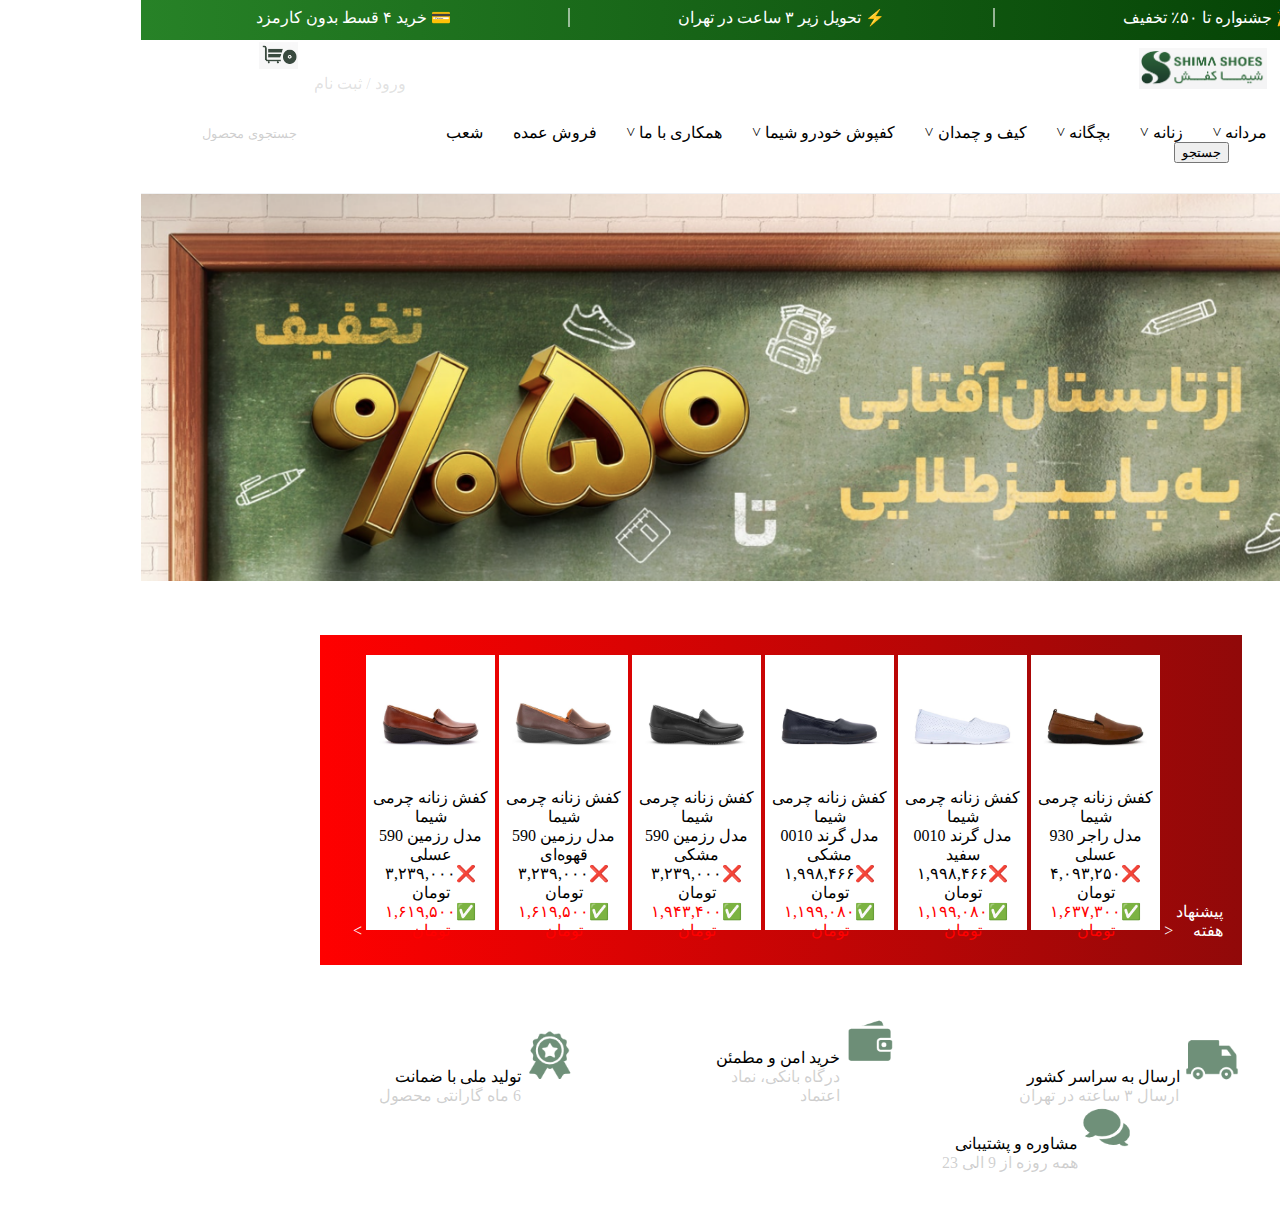
<file: P1/index.html>
<!DOCTYPE html>
<html lang="en">

<head>
    <meta charset="UTF-8">
    <meta name="viewport" content="width=device-width, initial-scale=1.0">
    <title>P1</title>
    <link rel="stylesheet" href="./css/style.css">
</head>

<body dir="rtl">
    <div class="l1">
        <div class="d1">🎉​​​​​​​ جشنواره تا ۵۰٪ تخفیف</div>
        <div class="d2">⚡​​​​​​​ تحویل زیر ۳ ساعت در تهران​​​​​​​</div>
        <div class="d1">💳​​​​​​​ خرید ۴ قسط بدون کارمزد</div>
    </div>

    <div class="home"><a href="/home.html">خانه🏠</a></div>

    <img class="i1" src="./photo/1.png"></img>
    <div class="d3">ورود / ثبت نام</div>
    <img class="i2" src="./photo/2.png">


    <div class="d4">مردانه &#709;</div>
    <div class="d5">زنانه &#709;</div>
    <div class="d5">بچگانه &#709;</div>
    <div class="d5">کیف و چمدان &#709;</div>
    <div class="d5">کفپوش خودرو شیما &#709;</div>
    <div class="d5">همکاری با ما &#709;</div>
    <div class="d5">فروش عمده</div>
    <div class="d5">شعب</div>

    <form action="/action_page.php">
        <input type="text" class="text" name="fname" value="جستجوی محصول"><br>
    </form>
    <input type="submit" class="submit" value="جستجو">


    <img class="i3" src="./photo/3.png">


    <div class="l2">
        <div class="d6">پیشنهاد هفته</div>

        <div class="d7">&lt;</div>

        <div class="d8">
            <img class="i4" src="./photo/4.png">
            <div class="d10">کفش زنانه چرمی شیما</div>
            <div class="d10">مدل راجر 930 عسلی</div>
            <div class="d10">❌۴,۰۹۳,۲۵۰ تومان</div>
            <div class="d11">✅۱,۶۳۷,۳۰۰ تومان</div>
        </div>

        <div class="d8"><img class="i4" src="./photo/5.png">
            <div class="d10">کفش زنانه چرمی شیما</div>
            <div class="d10">مدل گرند 0010 سفید</div>
            <div class="d10">❌۱,۹۹۸,۴۶۶ تومان</div>
            <div class="d11">✅۱,۱۹۹,۰۸۰ تومان</div>
        </div>

        <div class="d8"><img class="i4" src="./photo/6.png">
            <div class="d10">کفش زنانه چرمی شیما</div>
            <div class="d10">مدل گرند 0010 مشکی</div>
            <div class="d10">❌۱,۹۹۸,۴۶۶ تومان</div>
            <div class="d11">✅۱,۱۹۹,۰۸۰ تومان</div>
        </div>

        <div class="d8"><img class="i4" src="./photo/7.png">
            <div class="d10">کفش زنانه چرمی شیما</div>
            <div class="d10">مدل رزمین 590 مشکی</div>
            <div class="d10">❌۳,۲۳۹,۰۰۰ تومان</div>
            <div class="d11">✅۱,۹۴۳,۴۰۰ تومان</div>
        </div>

        <div class="d8"><img class="i4" src="./photo/8.png">
            <div class="d10">کفش زنانه چرمی شیما</div>
            <div class="d10">مدل رزمین 590 قهوه‌ای</div>
            <div class="d10">❌۳,۲۳۹,۰۰۰ تومان</div>
            <div class="d11">✅۱,۶۱۹,۵۰۰ تومان</div>
        </div>

        <div class="d8"><img class="i4" src="./photo/9.png">
            <div class="d10">کفش زنانه چرمی شیما</div>
            <div class="d10">مدل رزمین 590 عسلی</div>
            <div class="d10">❌۳,۲۳۹,۰۰۰ تومان</div>
            <div class="d11">✅۱,۶۱۹,۵۰۰ تومان</div>
        </div>

        <div class="d9">&gt;</div>
    </div>


    <div class="l3">
        <div><img class="i5" src="./photo/10.png">
            <div class="d13">ارسال به سراسر کشور</div>
            <div class="d14">ارسال ۳ ساعته در تهران</div>
        </div>
        <div class="d12"><img class="i5" src="./photo/11.png">
            <div class="d13">خرید امن و مطمئن</div>
            <div class="d14">درگاه بانکی، نماد اعتماد</div>
        </div>
        <div class="d12"><img class="i5" src="./photo/12.png">
            <div class="d13">تولید ملی با ضمانت</div>
            <div class="d14">6 ماه گارانتی محصول</div>
        </div>
        <div class="d12"><img class="i5" src="./photo/13.png">
            <div class="d13">مشاوره و پشتیبانی</div>
            <div class="d14">همه روزه از 9 الی 23</div>
        </div>
    </div>


</body>

</html>
</file>
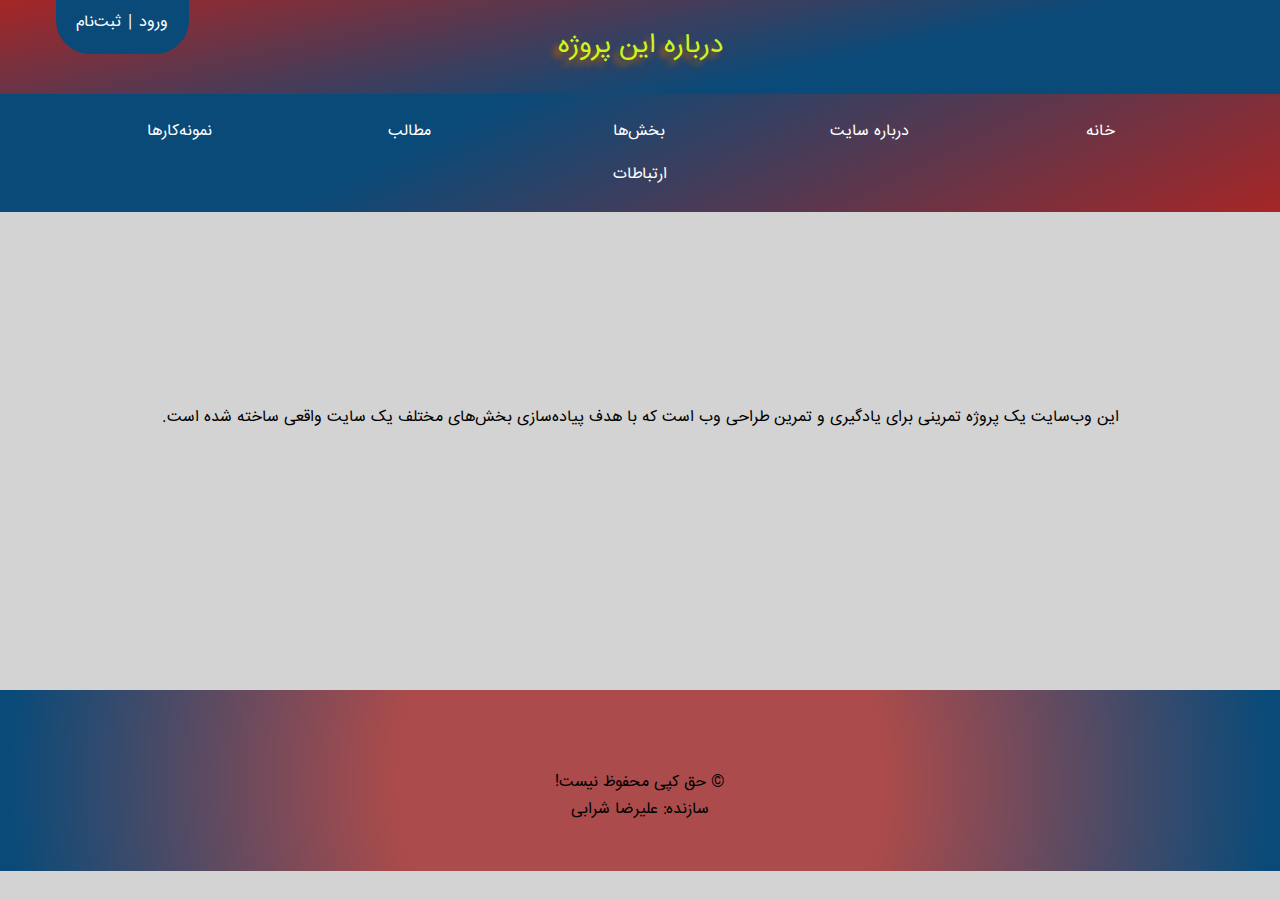
<file: about.html>
<!DOCTYPE html>
<html lang="en">

<head>
    <meta charset="UTF-8">
    <meta name="viewport" content="width=device-width, initial-scale=1.0">
    <title>About</title>
    <link rel="stylesheet" href="./css/style.css">
</head>

<body dir="rtl">
    <div class="header">درباره این پروژه</div>

    <div class="login">
        <a href="./login.html">ورود</a>
        |
        <a href="./register.html">ثبت‌نام</a>
    </div>

    <div class="nav">
        <div class="menu"><a id="home" href="./home.html">خانه</a></div>

        <div class="menu">
            درباره سایت
            <ul>
                <li><a href="./about.html">درباره این پروژه</a></li>
                <li><a href="./target.html">هدف تارنما</a></li>
                <li><a href="./technology.html">تکنولوژی‌ها</a></li>
            </ul>
        </div>

        <div class="menu">
            بخش‌ها
            <ul>
                <li><a href="#">صفحه نمونه</a></li>
                <li><a href="#">گالری تصاویر</a></li>
                <li><a href="#">فرم‌ها</a></li>
                <li><a href="#">جداول</a></li>
            </ul>
        </div>

        <div class="menu">
            مطالب
            <ul>
                <li><a href="#">مقالات کوتاه</a></li>
                <li><a href="#">نوشته های تمرینی</a></li>
                <li><a href="#">آموزش‌ها</a></li>
                <li><a href="#">یادداشت‌ها</a></li>
            </ul>
        </div>

        <div class="menu">
            نمونه‌کارها
            <ul>
                <li><a href="./P1/index.html">پروژه تمرینی 1</a></li>
                <li><a href="./P2/index.html">پروژه تمرینی 2</a></li>
                <li><a href="#">طراحی رابط کاربری</a></li>
                <li><a href="#">صفحات آزمایشی</a></li>
            </ul>
        </div>

        <div class="menu">
            ارتباطات
            <ul>
                <li class="menu">
                    تماس 📞
                    <ul>
                        <li>همراه: 09123456789</li>
                        <li>ثابت: 08134567891</li>
                    </ul>
                </li>

                <li class="menu">
                    ایمیل 📧
                    <ul>
                        <li>abcd@gmail.com</li>
                    </ul>
                </li>

                <li><a href="https://maps.app.goo.gl/wD7mkiijvMkFX5Zx5">نقشه 📍</a></li>

                <li class="menu">
                    شبکه های اجتماعی
                    <ul>
                        <li dir="ltr">
                            <a href="#"><img src="./css/photos/Telegram_logo.png" width="35px" height="35px"></a>
                            <a href="#"><img src="./css/photos/WhatsApp-logo.png" width="35px" height="35px"></a>
                            <a href="#"><img src="./css/photos/Instagram-logo.png" width="35px" height="35px"></a>
                        </li>
                    </ul>
                </li>
            </ul>
        </div>
    </div>

    <div class="content1">این وب‌سایت یک پروژه تمرینی برای یادگیری و تمرین طراحی وب است که با هدف پیاده‌سازی بخش‌های
        مختلف یک سایت واقعی ساخته شده است.</div>

    <div class="footer">
        <div>© حق کپی محفوظ نیست!</div>
        <div>سازنده: علیرضا شرابی</div>
    </div>

</body>

</html>
</file>
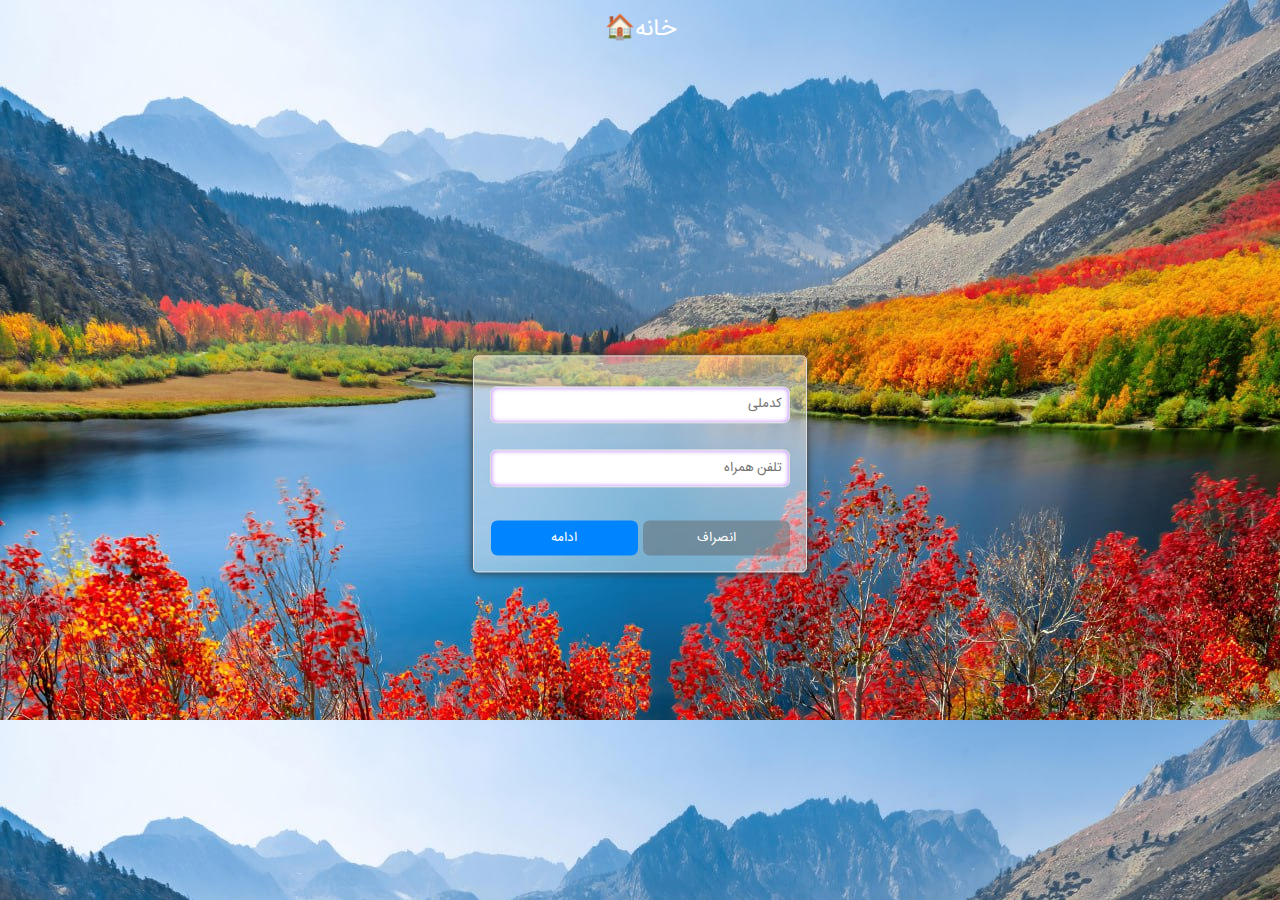
<file: forget.html>
<!DOCTYPE html>
<html lang="en">

<head>
    <meta charset="UTF-8">
    <meta name="viewport" content="width=device-width, initial-scale=1.0">
    <title>Forget</title>
    <link rel="stylesheet" href="./css/login.css">
</head>

<body dir="rtl">
    <div class="home"><a href="./home.html">خانه🏠</a></div>

    <div class="login">
        <div>
            <input type="number" placeholder="کدملی">
        </div>

        <div class="mobile">
            <input type="number" placeholder="تلفن همراه">
            <div>لطفا شماره همراهی وارد کنید که متعلق به کدملی وارد شده باشد.</div>
        </div>

        <div class="forget1" dir="ltr">
            <button>
                <a href="#">ادامه</a>
            </button>
            <button>
                <a href="./login.html">انصراف</a>
            </button>
        </div>
    </div>
</body>

</html>
</file>
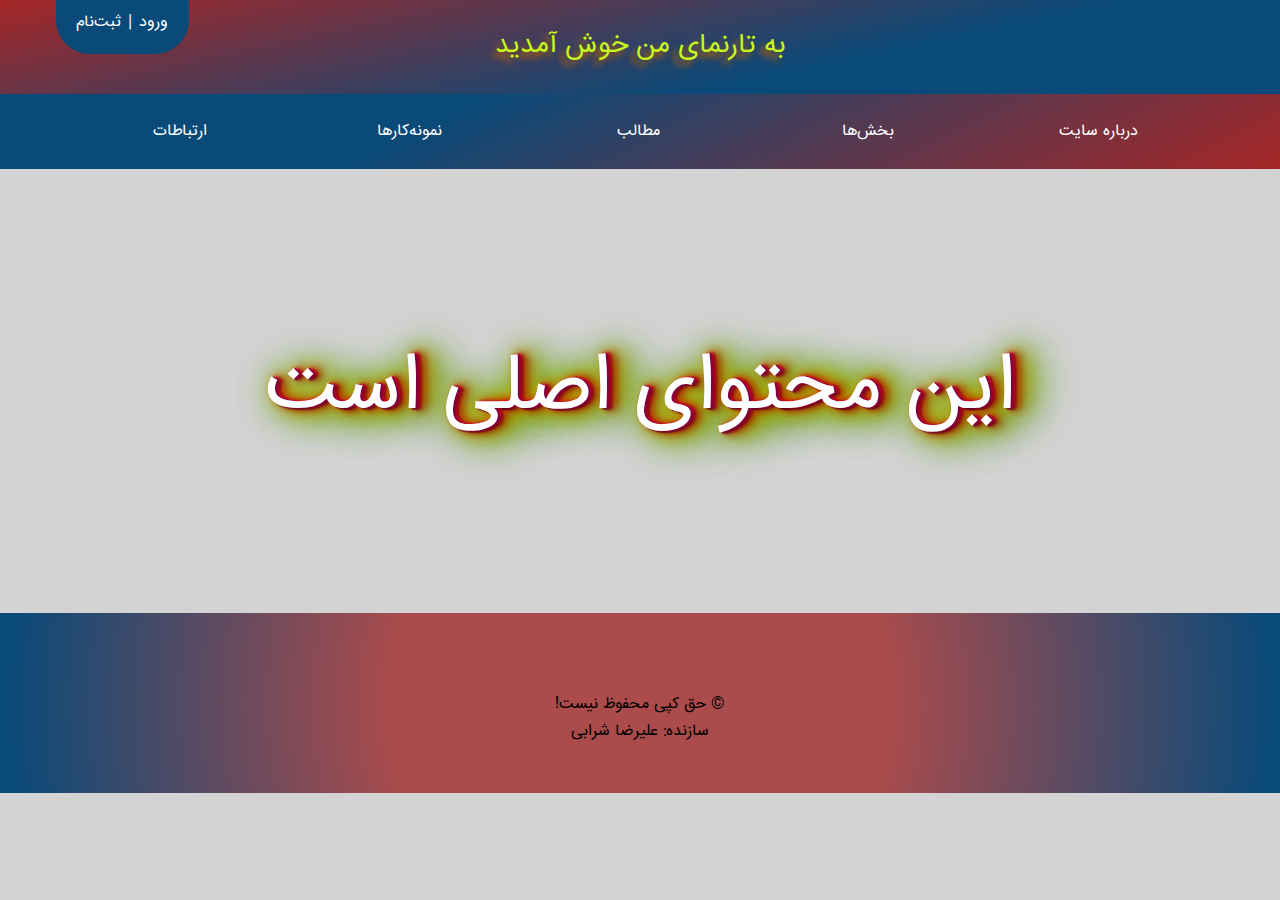
<file: home.html>
<!DOCTYPE html>
<html lang="en">

<head>
    <meta charset="UTF-8">
    <meta name="viewport" content="width=device-width, initial-scale=1.0">
    <title>Home</title>
    <link rel="stylesheet" href="./css/style.css">
</head>

<body dir="rtl">
    <div class="header">به تارنمای من خوش آمدید</div>

    <div class="login">
        <a href="./login.html">ورود</a>
        |
        <a href="./register.html">ثبت‌نام</a>
    </div>

    <div class="nav">
        <div class="menu">
            درباره سایت
            <ul>
                <li><a href="./about.html">درباره این پروژه</a></li>
                <li><a href="./target.html">هدف تارنما</a></li>
                <li><a href="./technology.html">تکنولوژی‌ها</a></li>
            </ul>
        </div>

        <div class="menu">
            بخش‌ها
            <ul>
                <li><a href="#">صفحه نمونه</a></li>
                <li><a href="#">گالری تصاویر</a></li>
                <li><a href="#">فرم‌ها</a></li>
                <li><a href="#">جداول</a></li>
            </ul>
        </div>

        <div class="menu">
            مطالب
            <ul>
                <li><a href="#">مقالات کوتاه</a></li>
                <li><a href="#">نوشته های تمرینی</a></li>
                <li><a href="#">آموزش‌ها</a></li>
                <li><a href="#">یادداشت‌ها</a></li>
            </ul>
        </div>

        <div class="menu">
            نمونه‌کارها
            <ul>
                <li><a href="./P1/index.html">پروژه تمرینی 1</a></li>
                <li><a href="./P2/index.html">پروژه تمرینی 2</a></li>
                <li><a href="#">طراحی رابط کاربری</a></li>
                <li><a href="#">صفحات آزمایشی</a></li>
            </ul>
        </div>

        <div class="menu">
            ارتباطات
            <ul>
                <li class="menu">
                    تماس 📞
                    <ul>
                        <li>همراه: 09123456789</li>
                        <li>ثابت: 08134567891</li>
                    </ul>
                </li>

                <li class="menu">
                    ایمیل 📧
                    <ul>
                        <li>abcd@gmail.com</li>
                    </ul>
                </li>

                <li><a href="https://maps.app.goo.gl/wD7mkiijvMkFX5Zx5">نقشه 📍</a></li>

                <li class="menu">
                    شبکه های اجتماعی
                    <ul>
                        <li dir="ltr">
                            <a href="#"><img src="./css/photos/Telegram_logo.png" width="35px" height="35px"></a>
                            <a href="#"><img src="./css/photos/WhatsApp-logo.png" width="35px" height="35px"></a>
                            <a href="#"><img src="./css/photos/Instagram-logo.png" width="35px" height="35px"></a>
                        </li>
                    </ul>
                </li>
            </ul>
        </div>
    </div>

    <div class="content">این محتوای اصلی است</div>

    <div class="footer">
        <div>© حق کپی محفوظ نیست!</div>
        <div>سازنده: علیرضا شرابی</div>
    </div>

</body>

</html>
</file>
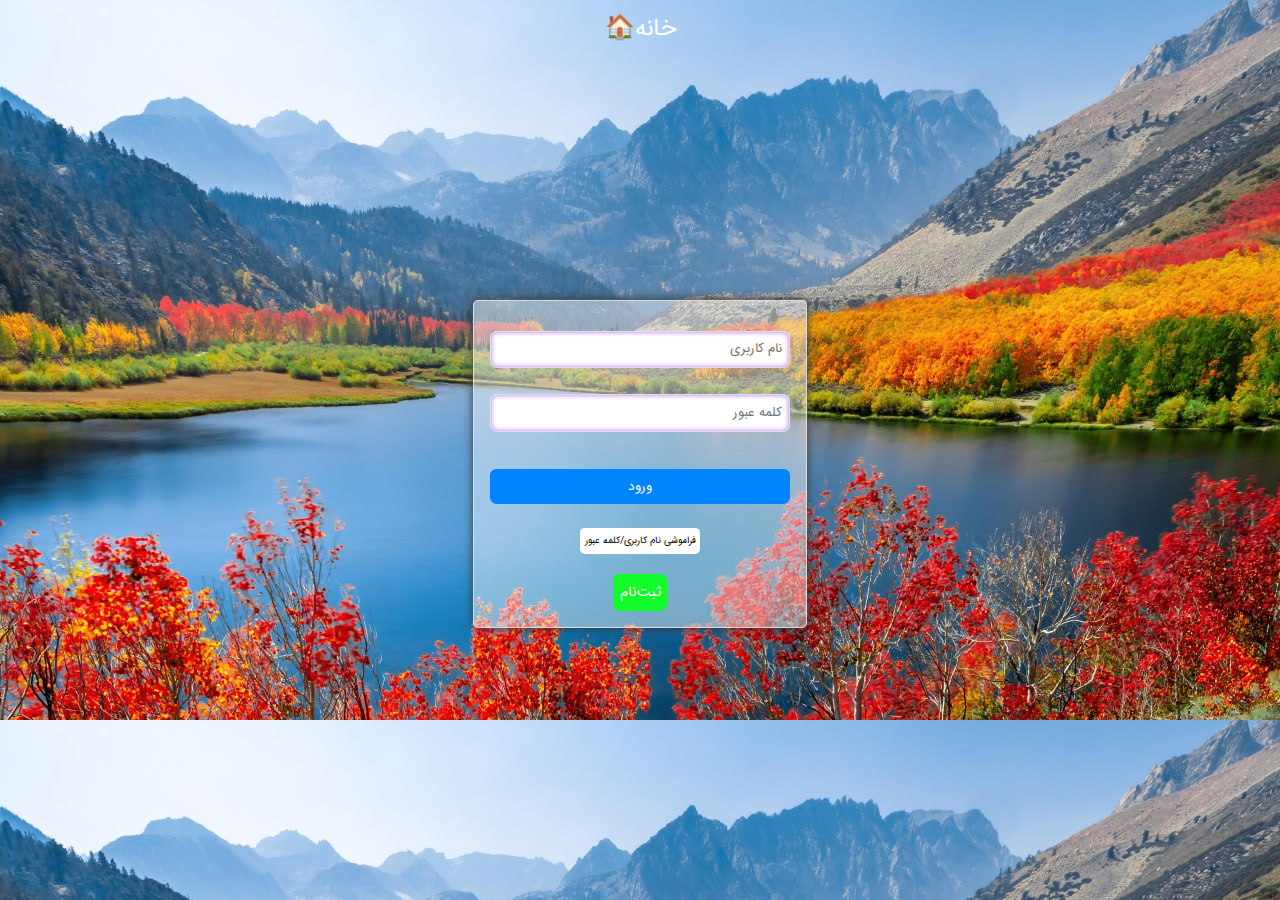
<file: login.html>
<!DOCTYPE html>
<html lang="en">

<head>
    <meta charset="UTF-8">
    <meta name="viewport" content="width=device-width, initial-scale=1.0">
    <title>Login</title>
    <link rel="stylesheet" href="./css/login.css">
</head>

<body dir="rtl">
    <div class="home"><a href="./home.html">خانه🏠</a></div>

    <div class="login">
        <div>
            <input type="text" placeholder="نام کاربری">
        </div>

        <div>
            <input type="password" placeholder="کلمه عبور">
        </div>

        <div>
            <button>
                <a href="#">ورود</a>
            </button>
        </div>

        <div class="forget">
            <a href="./forget.html">فراموشی نام کاربری/کلمه عبور</a>
        </div>

        <div class="change">
            <button>
                <a href="./register.html">ثبت‌نام</a>
            </button>
        </div>
    </div>

</body>

</html>
</file>
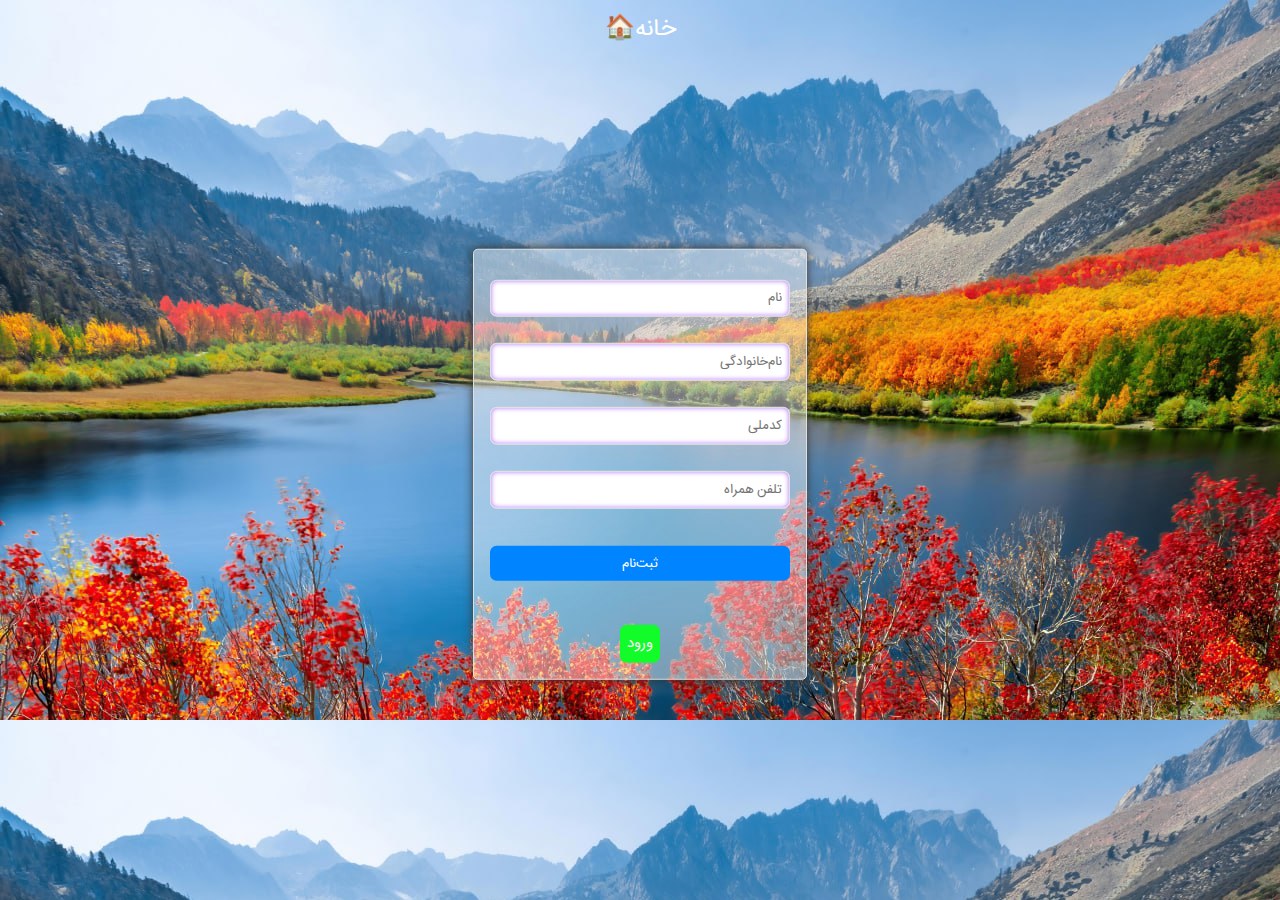
<file: register.html>
<!DOCTYPE html>
<html lang="en">

<head>
    <meta charset="UTF-8">
    <meta name="viewport" content="width=device-width, initial-scale=1.0">
    <title>Register</title>
    <link rel="stylesheet" href="./css/login.css">
</head>

<body dir="rtl">
    <div class="home"><a href="./home.html">خانه🏠</a></div>

    <div class="login">
        <div>
            <input type="text" placeholder="نام">
        </div>

        <div>
            <input type="text" placeholder="نام‌خانوادگی">
        </div>

        <div>
            <input type="number" placeholder="کدملی">
        </div>

        <div class="mobile">
            <input type="number" placeholder="تلفن همراه">
            <div>لطفا شماره همراهی وارد کنید که متعلق به کدملی وارد شده باشد.</div>
        </div>

        <div>
            <button>
                <a href="#">ثبت‌نام</a>
            </button>
        </div>

        <div class="change">
            <button>
                <a href="./login.html">ورود</a>
            </button>
        </div>
    </div>

</body>

</html>
</file>
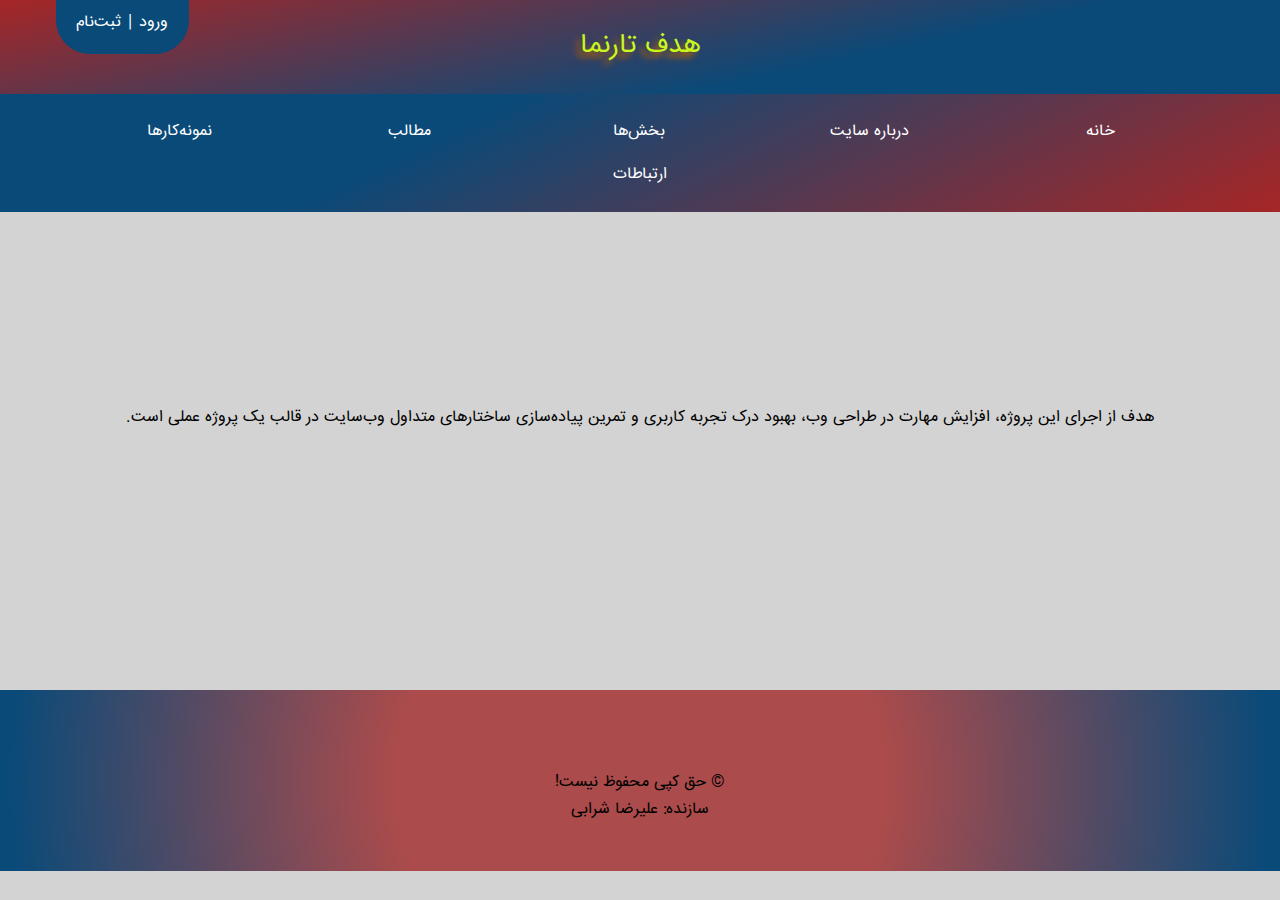
<file: target.html>
<!DOCTYPE html>
<html lang="en">

<head>
    <meta charset="UTF-8">
    <meta name="viewport" content="width=device-width, initial-scale=1.0">
    <title>Target</title>
    <link rel="stylesheet" href="./css/style.css">
</head>

<body dir="rtl">
    <div class="header">هدف تارنما</div>

    <div class="login">
        <a href="./login.html">ورود</a>
        |
        <a href="./register.html">ثبت‌نام</a>
    </div>

    <div class="nav">
        <div class="menu"><a id="home" href="./home.html">خانه</a></div>

        <div class="menu">
            درباره سایت
            <ul>
                <li><a href="./about.html">درباره این پروژه</a></li>
                <li><a href="./target.html">هدف تارنما</a></li>
                <li><a href="./technology.html">تکنولوژی‌ها</a></li>
            </ul>
        </div>

        <div class="menu">
            بخش‌ها
            <ul>
                <li><a href="#">صفحه نمونه</a></li>
                <li><a href="#">گالری تصاویر</a></li>
                <li><a href="#">فرم‌ها</a></li>
                <li><a href="#">جداول</a></li>
            </ul>
        </div>

        <div class="menu">
            مطالب
            <ul>
                <li><a href="#">مقالات کوتاه</a></li>
                <li><a href="#">نوشته های تمرینی</a></li>
                <li><a href="#">آموزش‌ها</a></li>
                <li><a href="#">یادداشت‌ها</a></li>
            </ul>
        </div>

        <div class="menu">
            نمونه‌کارها
            <ul>
                <li><a href="./P1/index.html">پروژه تمرینی 1</a></li>
                <li><a href="./P2/index.html">پروژه تمرینی 2</a></li>
                <li><a href="#">طراحی رابط کاربری</a></li>
                <li><a href="#">صفحات آزمایشی</a></li>
            </ul>
        </div>

        <div class="menu">
            ارتباطات
            <ul>
                <li class="menu">
                    تماس 📞
                    <ul>
                        <li>همراه: 09123456789</li>
                        <li>ثابت: 08134567891</li>
                    </ul>
                </li>

                <li class="menu">
                    ایمیل 📧
                    <ul>
                        <li>abcd@gmail.com</li>
                    </ul>
                </li>

                <li><a href="https://maps.app.goo.gl/wD7mkiijvMkFX5Zx5">نقشه 📍</a></li>

                <li class="menu">
                    شبکه های اجتماعی
                    <ul>
                        <li dir="ltr">
                            <a href="#"><img src="./css/photos/Telegram_logo.png" width="35px" height="35px"></a>
                            <a href="#"><img src="./css/photos/WhatsApp-logo.png" width="35px" height="35px"></a>
                            <a href="#"><img src="./css/photos/Instagram-logo.png" width="35px" height="35px"></a>
                        </li>
                    </ul>
                </li>
            </ul>
        </div>
    </div>

    <div class="content1">هدف از اجرای این پروژه، افزایش مهارت در طراحی وب، بهبود درک تجربه کاربری و تمرین پیاده‌سازی
        ساختارهای متداول وب‌سایت در قالب یک پروژه عملی است.</div>

    <div class="footer">
        <div>© حق کپی محفوظ نیست!</div>
        <div>سازنده: علیرضا شرابی</div>
    </div>

</body>

</html>
</file>
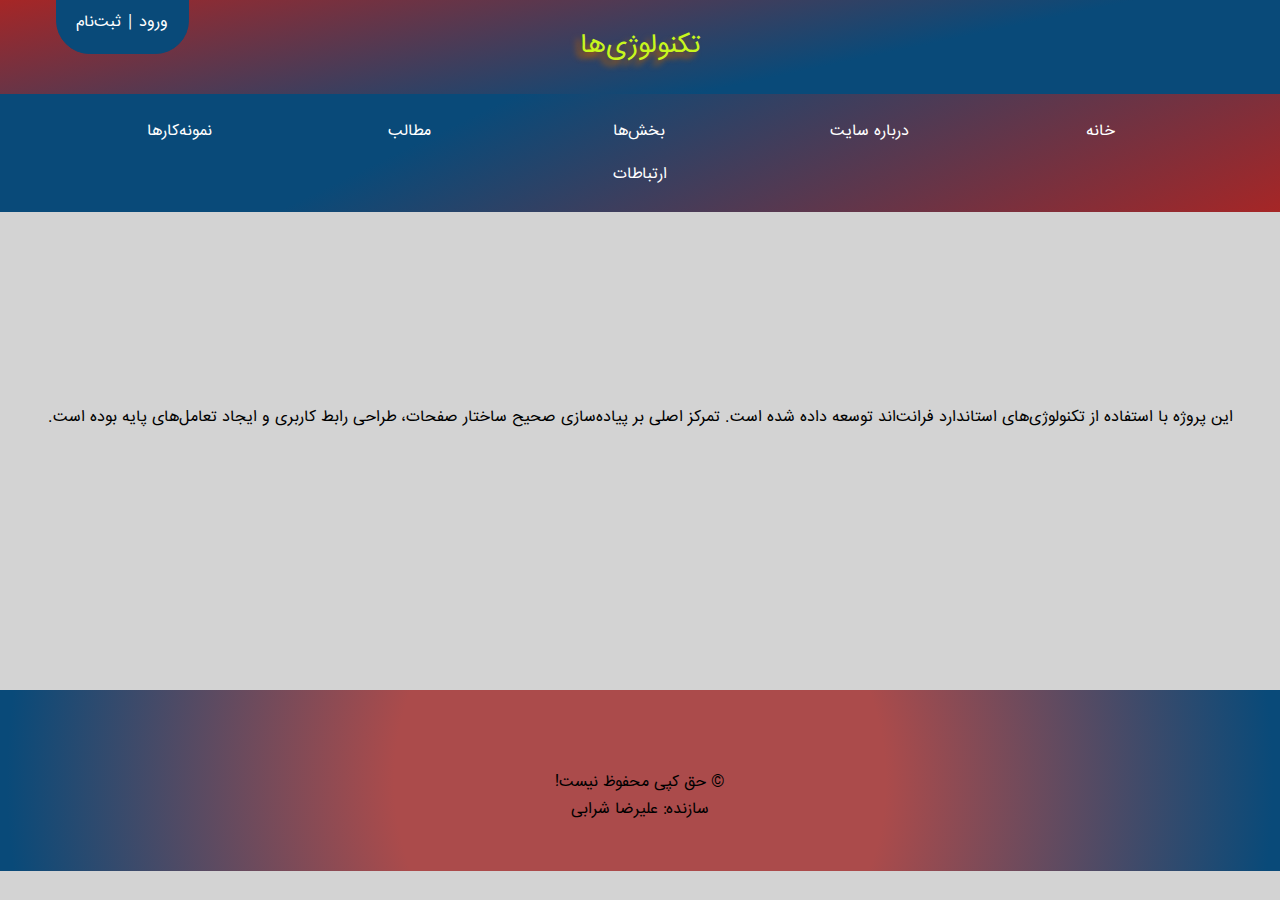
<file: technology.html>
<!DOCTYPE html>
<html lang="en">

<head>
    <meta charset="UTF-8">
    <meta name="viewport" content="width=device-width, initial-scale=1.0">
    <title>Technology</title>
    <link rel="stylesheet" href="./css/style.css">
</head>

<body dir="rtl">
    <div class="header">تکنولوژی‌ها</div>

    <div class="login">
        <a href="./login.html">ورود</a>
        |
        <a href="./register.html">ثبت‌نام</a>
    </div>

    <div class="nav">
        <div class="menu"><a id="home" href="./home.html">خانه</a></div>

        <div class="menu">
            درباره سایت
            <ul>
                <li><a href="./about.html">درباره این پروژه</a></li>
                <li><a href="./target.html">هدف تارنما</a></li>
                <li><a href="./technology.html">تکنولوژی‌ها</a></li>
            </ul>
        </div>

        <div class="menu">
            بخش‌ها
            <ul>
                <li><a href="#">صفحه نمونه</a></li>
                <li><a href="#">گالری تصاویر</a></li>
                <li><a href="#">فرم‌ها</a></li>
                <li><a href="#">جداول</a></li>
            </ul>
        </div>

        <div class="menu">
            مطالب
            <ul>
                <li><a href="#">مقالات کوتاه</a></li>
                <li><a href="#">نوشته های تمرینی</a></li>
                <li><a href="#">آموزش‌ها</a></li>
                <li><a href="#">یادداشت‌ها</a></li>
            </ul>
        </div>

        <div class="menu">
            نمونه‌کارها
            <ul>
                <li><a href="./P1/index.html">پروژه تمرینی 1</a></li>
                <li><a href="./P2/index.html">پروژه تمرینی 2</a></li>
                <li><a href="#">طراحی رابط کاربری</a></li>
                <li><a href="#">صفحات آزمایشی</a></li>
            </ul>
        </div>

        <div class="menu">
            ارتباطات
            <ul>
                <li class="menu">
                    تماس 📞
                    <ul>
                        <li>همراه: 09123456789</li>
                        <li>ثابت: 08134567891</li>
                    </ul>
                </li>

                <li class="menu">
                    ایمیل 📧
                    <ul>
                        <li>abcd@gmail.com</li>
                    </ul>
                </li>

                <li><a href="https://maps.app.goo.gl/wD7mkiijvMkFX5Zx5">نقشه 📍</a></li>

                <li class="menu">
                    شبکه های اجتماعی
                    <ul>
                        <li dir="ltr">
                            <a href="#"><img src="./css/photos/Telegram_logo.png" width="35px" height="35px"></a>
                            <a href="#"><img src="./css/photos/WhatsApp-logo.png" width="35px" height="35px"></a>
                            <a href="#"><img src="./css/photos/Instagram-logo.png" width="35px" height="35px"></a>
                        </li>
                    </ul>
                </li>
            </ul>
        </div>
    </div>

    <div class="content1">این پروژه با استفاده از تکنولوژی‌های استاندارد فرانت‌اند توسعه داده شده است. تمرکز اصلی بر
        پیاده‌سازی صحیح ساختار صفحات، طراحی رابط کاربری و ایجاد تعامل‌های پایه بوده است.</div>

    <div class="footer">
        <div>© حق کپی محفوظ نیست!</div>
        <div>سازنده: علیرضا شرابی</div>
    </div>

</body>

</html>
</file>
<file: P1/css/style.css>
body {
    margin: 0;
}

@font-face {
    font-family: persian;
    src: url(/css/fonts/IRANSans.woff2);
}

.l1,
.l2,
.l3 {
    display: block;
}

div,
img,
form {
    display: inline-block;
}


.l1 {
    background: #278227;
    background: linear-gradient(90deg, rgba(39, 130, 39, 1) 0%, rgba(2, 61, 2, 1) 100%);
    height: 40px;
}

.d1,
.d2 {
    width: 33%;
    text-align: center;
    margin-top: 8px;
    color: rgb(255, 255, 255);
}

.d2 {
    border-right: 2px solid rgba(255, 255, 255, 0.56);
    border-left: 2px solid rgba(255, 255, 255, 0.56);
}


.i1 {
    width: 10%;
    margin-top: 8px;
    margin-right: 12%;
}

.d3 {
    color: rgba(128, 128, 128, 0.245);
    margin-right: 57%;
}

.i2 {
    width: 3%;
    margin-bottom: 20px;
    margin-right: 1%;
}


.d4 {
    margin-top: 30px;
    margin-right: 12%;
}

.d5 {
    padding-right: 2%;
}

.text {
    margin-right: 80%;
    color: rgba(128, 128, 128, 0.373);
    border: 0px solid white;
    padding-left: 67%;
}

.submit {
    margin-right: 15%;
}


.i3 {
    width: 100%;
    margin-top: 30px;
}


.l2 {
    background: #ff0000;
    background: linear-gradient(90deg, rgba(255, 0, 0, 1) 0%, rgba(145, 9, 9, 1) 100%);
    height: 330px;
    margin: 50px 14%;
}

.d6 {
    width: 5%;
    color: white;
    margin-right: 2%;
}

.d7,
.d9 {
    width: 1%;
    color: white;
}

.d8 {
    width: 14%;
    height: 275px;
    background-color: white;
    margin-top: 20px;
}

.i4 {
    width: 100%;
}

.d10 {
    display: block;
    text-align: center;
}

.d11 {
    display: block;
    color: rgb(255, 0, 0);
    text-align: center;
}


.l3 {
    margin: 50px 14%;
}

.d12 {
    margin-right: 12%;
}

.i5 {
    width: 25%;
}

.d14 {
    display: block;
    margin-right: 27%;
    color: rgba(128, 128, 128, 0.373);
}

.home {
    font-family: persian;
    position: absolute;
    top: -1px;
}

.home a {
    text-decoration: none;
    color: #ffffff80;
}

.home a:hover {
    color: white;
}
</file>
<file: css/style.css>
body {
    margin: 0;
    background-color: lightgrey;
}

@font-face {
    font-family: persian;
    src: url(./fonts/IRANSans.woff2);
}

* {
    font-family: persian;
}

.header {
    background: linear-gradient(168deg, rgba(166, 38, 38, 1) 0%, rgba(9, 74, 121, 1) 66%);
    color: rgb(200, 247, 29);
    text-shadow: -5px 5px 6px rgb(185, 96, 0);
    text-align: center;
    padding: 0.9em;
    font-size: 1.7em;
}

.login {
    position: absolute;
    left: 0;
    transform: translate(3.5em, -6.5em);
    color: white;
    background: rgb(9, 74, 121);
    border: 1px solid rgba(9, 74, 121, 1);
    border-radius: 0 0 2.1em 2.1em;
    padding: 1.1em;
}

.login a {
    text-decoration: none;
    color: white;
    padding: 0.1em;
}

.login a:hover {
    color: rgba(0, 255, 0, 0.867);
}

.nav {
    background: linear-gradient(334deg, rgba(166, 38, 38, 1) 0%, rgba(9, 74, 121, 1) 66%);
    padding: 1em;
    text-align: center;
}

.menu {
    display: inline-block;
    position: relative;
    min-width: 76px;
    padding: 0.5em;
    margin: 0 5.3%;
    color: white;
}

#home:hover {
    color: rgba(0, 255, 0, 0.867);
}

.menu>ul {
    display: none;
    min-width: 140px;
    list-style-type: none;
    margin: 0;
    padding: 0 5px;
    color: rgb(255, 255, 255);
    background-color: rgb(175, 169, 177);
    border: 2px solid rgb(141, 56, 232);
    line-height: 1.8em;
    border-radius: 0.5em;
}

.menu:hover {
    background-color: #ffffff3e;
    border-radius: 0.5em;
    transform: scale(1.1);
    transition: all 0.5s;
}

.menu:hover>ul {
    display: initial;
    position: absolute;
    right: -30px;
    top: 2.6em;
}

.menu a {
    text-decoration: none;
    color: white;
}

.menu a:hover {
    color: #a93ffb;
}

.menu:last-of-type .menu {
    margin: 0;
    padding: 0 5px;
    min-width: 140px;
    color: white;
    background-color: rgba(255, 255, 255, 0);
}

.menu:last-of-type .menu:hover {
    color: yellow;
}

.menu:last-of-type .menu:hover>ul {
    display: initial;
    position: absolute;
    top: 0.4em;
    right: -150px;
}

.menu:last-of-type .menu:last-of-type ul {
    line-height: 10px;
}

.content {
    color: white;
    text-shadow: 2px 0 0px #800040, 3px 2px 0px rgba(77, 0, 38, 0.5), 3px 0 3px #FF002B, 5px 0 3px #800015, 6px 2px 3px rgba(77, 0, 13, 0.5), 6px 0 9px #FF5500, 8px 0 9px #802A00, 9px 2px 9px rgba(77, 25, 0, 0.5), 9px 0 18px #FFD500, 11px 0 18px #806A00, 12px 2px 18px rgba(77, 66, 0, 0.5), 12px 0 30px #D4FF00, 14px 0 30px #6A8000, 15px 2px 30px rgba(64, 77, 0, 0.5), 15px 0 45px #80FF00, 17px 0 45px #408000, 17px 2px 45px rgba(38, 77, 0, 0.5);
    text-align: center;
    padding: 1.95em;
    font-size: 5em;
}

.content1 {
    text-align: center;
    height: 31.8vh;
    padding-top: 12em;
}

.footer {
    background: radial-gradient(circle, rgba(171, 75, 75, 1) 38%, rgba(9, 74, 121, 1) 98%);
    text-align: center;
    padding: 4.9em 0 3em 0;
}
</file>
<file: css/login.css>
body {
    margin: 0;
    background-image: url(./photos/Background.jpg);
    background-size: 100vw;
    height: 100vh;
    text-align: center;
}

@font-face {
    font-family: persian;
    src: url(./fonts/IRANSans.woff2);
}

* {
    font-family: persian;
}

.home {
    padding: 0.4em;
    font-size: 1.5em;
}

.home a {
    color: rgb(255, 255, 255);
    text-decoration: none;
    padding: 0.2em;
}

.home a:hover {
    border-radius: 0.5em;
    background-color: #ffffff62;
}

.login {
    background-color: rgba(255, 255, 255, 0.45);
    border: 1px solid rgb(223, 223, 223);
    padding: 1em;
    border-radius: 0.3em;
    width: 300px;
    box-shadow: 0 0 10px rgb(54, 54, 54);
    position: relative;
    top: 45%;
    right: 50%;
    transform: translate(50%, -50%);
}

.login a {
    text-decoration: none;
    color: white;
}

.login input {
    width: 100%;
    box-sizing: border-box;
    margin: 1em 0;
    padding: 0.5em;
    border: 1px solid rgb(223, 223, 223);
    border-radius: 0.5em;
    box-shadow: 0 0 5px rgba(119, 0, 255, 0.588) inset;
}

.login input:focus {
    outline: none;
    box-shadow: 0 0 5px rgb(255, 0, 251);
}

.mobile>div {
    display: none;
    position: relative;
    top: -1.1em;
    padding: 0.3em;
    background-color: rgba(39, 39, 39, 0.664);
    color: rgb(253, 250, 37);
    border: 1px solid wheat;
    border-radius: 0.5em;
    font-size: 0.7em;
}

.mobile input:focus+div {
    display: initial;
}

.login button {
    background-color: rgb(0, 132, 255);
    width: 100%;
    border: none;
    border-radius: 0.5em;
    padding: 0.5em;
    margin: 1.8em 0;
}

.login button:hover {
    background-color: #0245ff;
}

.change button {
    width: fit-content;
    margin: 1.5em 0 0 0;
    /* margin-top: 1.5em; */
    background-color: rgb(18, 252, 42);
}

.change a {
    font-size: 1.1em;
    color: rgb(255, 255, 255);
}

.change button:hover {
    background-color: rgb(15, 151, 0);
}

.forget {
    margin: 0.5em 0;
    font-size: 0.6em;
}

.forget a {
    background-color: rgb(255, 255, 255);
    color: rgb(0, 0, 0);
    padding: 0.5em;
    border-radius: 0.5em;
}

.forget a:hover {
    color: white;
    background-color: rgb(0, 0, 0);
}

.forget1 button {
    width: 49%;
    margin: 1.5em 0 0 0;
    /* margin-top: 1.5em; */
}

.forget1 button+button {
    background-color: rgba(95, 95, 95, 0.45);
}

.forget1 button+button:hover {
    background-color: rgba(0, 0, 0, 0.538);
}
</file>
